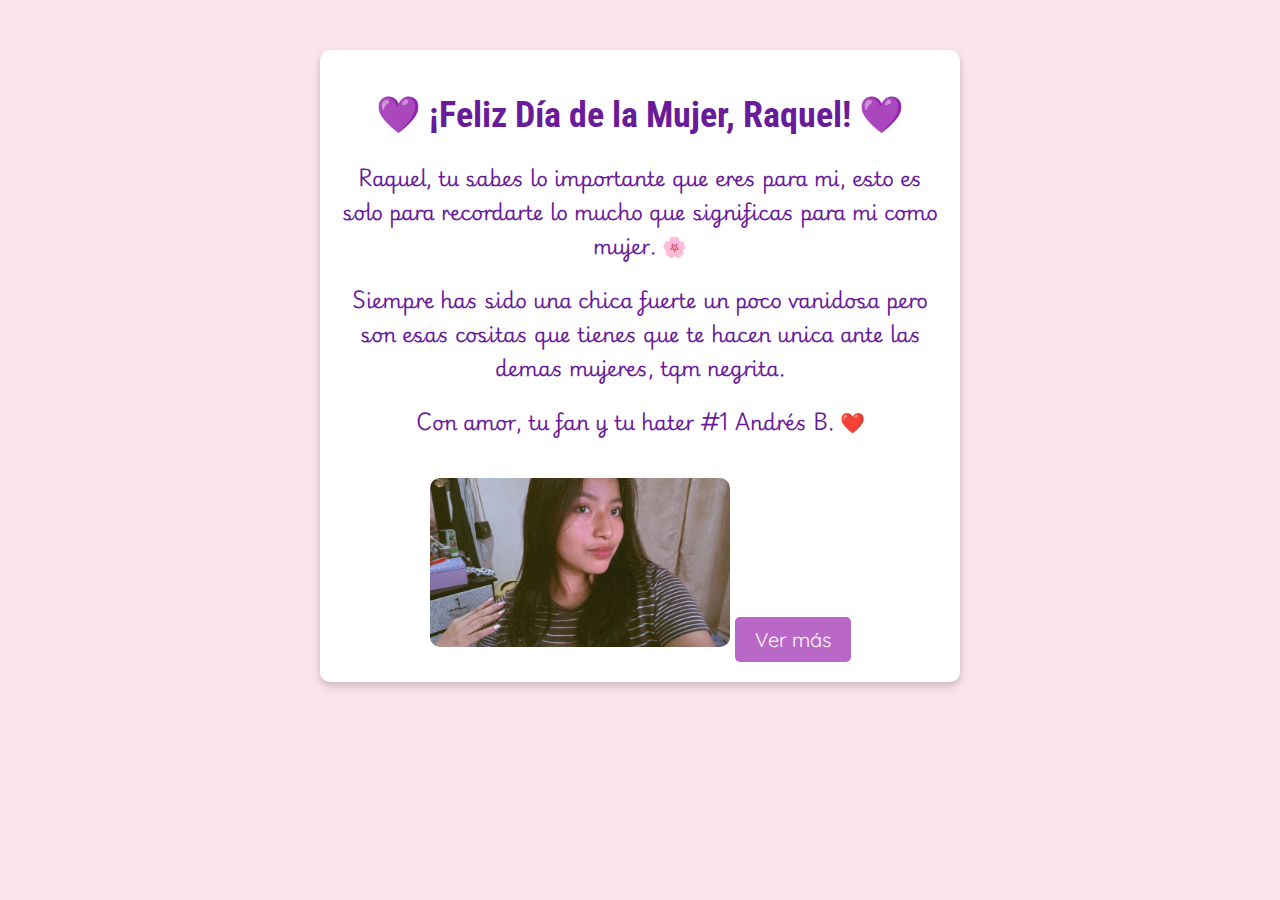
<file: index.html>
<!DOCTYPE html>
<html lang="es">
<head>
    <meta charset="UTF-8">
    <meta name="viewport" content="width=device-width, initial-scale=1.0">
    <title>Feliz Día de la Mujer</title>
    <link rel="stylesheet" href="style.css">
</head>
<body>
    <div class="container">
        <h1>💜 ¡Feliz Día de la Mujer, Raquel! 💜</h1>
        <p>Raquel, tu sabes lo importante que eres para mi, esto es solo  para recordarte lo mucho que significas para mi como mujer. 🌸</p>
        <p>Siempre has sido una chica fuerte un poco vanidosa pero son esas cositas que tienes que te hacen unica ante las demas mujeres, tqm negrita.</p>
        <p>Con amor, tu fan y tu hater #1 Andrés B. ❤️</p>
        <img src="images/1.jpg" alt="Mujer fuerte">
        <button onclick="nextPage('page1.html')">Ver más</button>
    </div>
    <script src="script.js"></script>
</body>
</html>
</file>
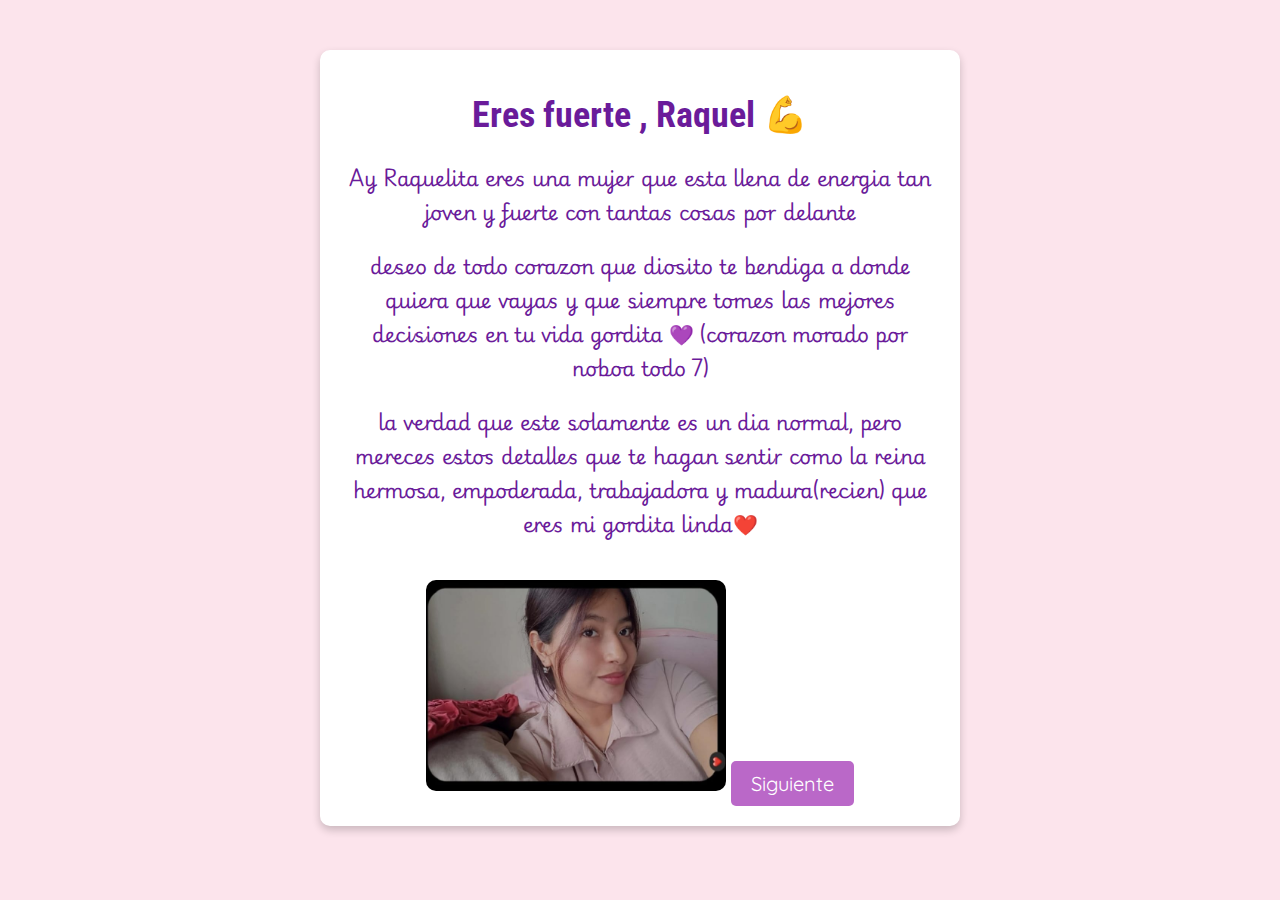
<file: page1.html>
<!DOCTYPE html>
<html lang="es">
<head>
    <meta charset="UTF-8">
    <meta name="viewport" content="width=device-width, initial-scale=1.0">
    <title>Eres Fuerte</title>
    <link rel="stylesheet" href="style.css">
</head>
<body>
    <div class="container">
        <h1> Eres fuerte , Raquel 💪</h1>
        <p>Ay Raquelita eres una mujer que esta llena de energia tan joven y fuerte con tantas cosas por delante</p>
        <p>deseo de todo corazon que diosito te bendiga a donde quiera que vayas y que siempre tomes las mejores decisiones en tu vida gordita 💜 (corazon morado por noboa todo 7)</p>
        <p>la verdad que este solamente es un dia normal, pero mereces estos detalles que te hagan sentir como la reina hermosa, empoderada, trabajadora y madura(recien) que eres mi gordita linda❤️</p>
        <img src="images/3.jpeg" alt="Fuerza">
        <button onclick="nextPage('page2.html')">Siguiente</button>
    </div>
    <script src="script.js"></script>
</body>
</html>
</file>
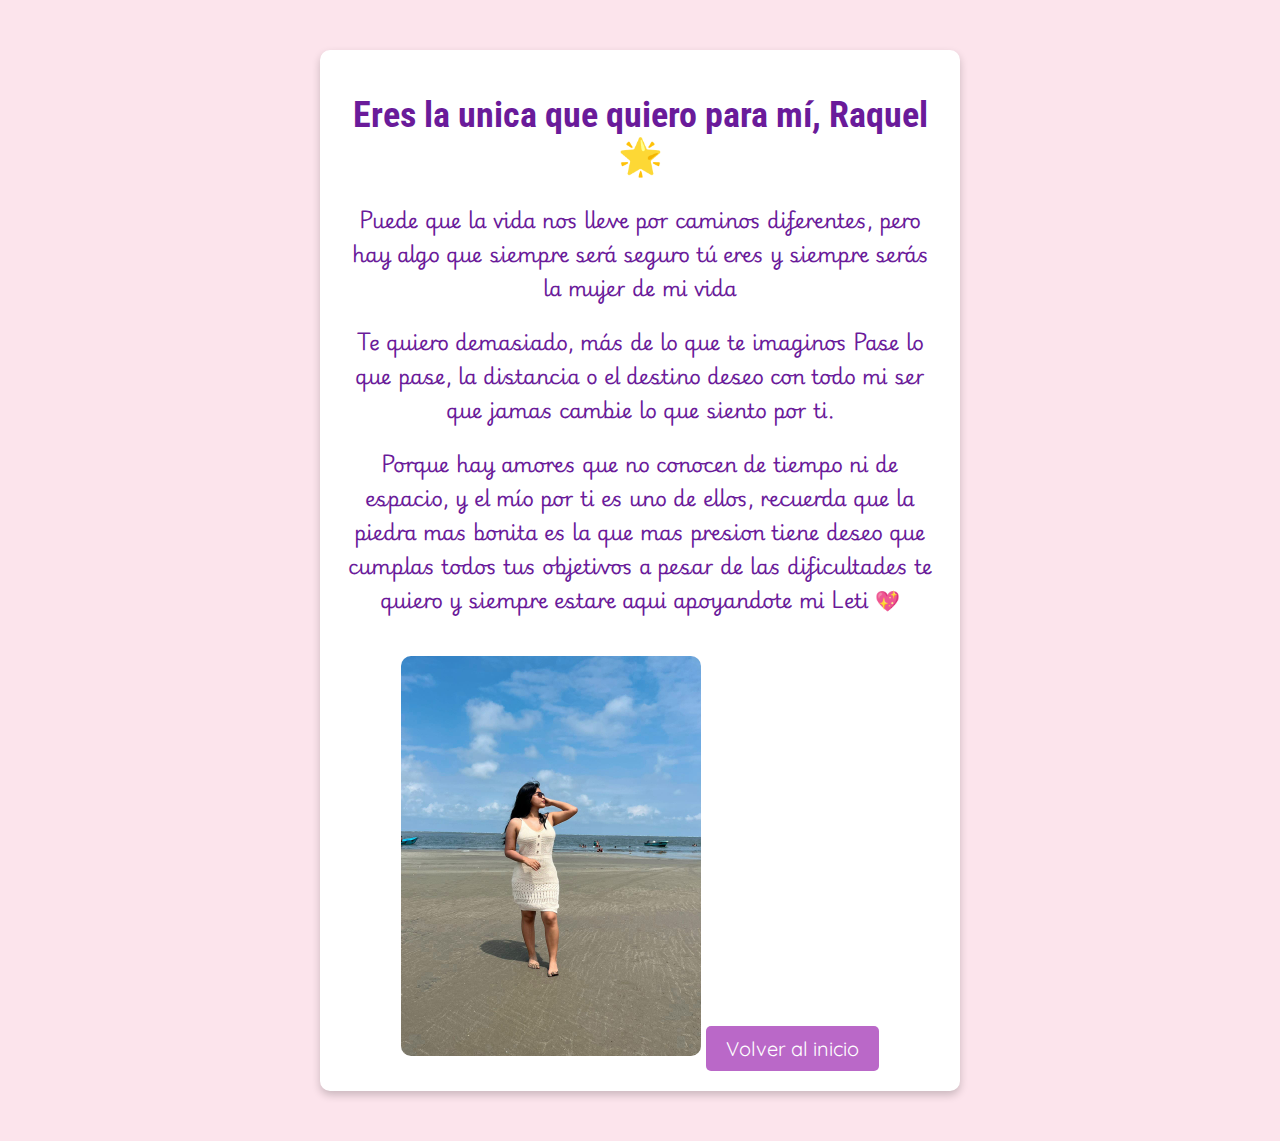
<file: page2.html>
<!DOCTYPE html>
<html lang="es">
<head>
    <meta charset="UTF-8">
    <meta name="viewport" content="width=device-width, initial-scale=1.0">
    <title>Eres Especial</title>
    <link rel="stylesheet" href="style.css">
</head>
<body>
    <div class="container">
        <h1> Eres la unica que quiero para mí, Raquel 🌟</h1>
        <p>Puede que la vida nos lleve por caminos diferentes, pero hay algo que siempre será seguro tú eres y siempre serás la mujer de mi vida</p>
        <p>Te quiero demasiado, más de lo que te imaginos Pase lo que pase, la distancia o el destino deseo con todo mi ser que jamas cambie lo que siento por ti.</p>
        <p>Porque hay amores que no conocen de tiempo ni de espacio, y el mío por ti es uno de ellos, recuerda que la piedra mas bonita es la que mas presion tiene deseo que cumplas todos tus objetivos a pesar de las dificultades te quiero y siempre estare aqui apoyandote mi Leti 💖</p>
        <img src="images/2.jpeg" alt="Única">
        <button onclick="nextPage('index.html')">Volver al inicio</button>
    </div>
    <script src="script.js"></script>
</body>
</html>
</file>
<file: style.css>
@import url('https://fonts.googleapis.com/css2?family=Playwrite+IT+Moderna:wght@100..400&family=Quicksand:wght@300..700&family=Roboto+Condensed:ital,wght@0,100..900;1,100..900&display=swap');

body {
    font-family: 'Quicksand', sans-serif;
    text-align: center;
    background-color: #fce4ec;
    color: #6a1b9a;
    margin: 0;
    padding: 0;
    font-size: 20px; /* Tamaño de letra general */
}

.container {
    max-width: 600px;
    margin: 50px auto;
    background: white;
    padding: 20px;
    border-radius: 10px;
    box-shadow: 0 4px 8px rgba(0, 0, 0, 0.2);
}

h1 {
    font-family: 'Roboto Condensed', sans-serif;
    font-size: 1.8em;
}

p {
    font-family: 'Playwrite IT Moderna', sans-serif;
    font-size: 20px;
}

img {
    width: 80%;
    max-width: 300px;
    margin-top: 20px;
    border-radius: 10px;
}

button {
    background-color: #ba68c8;
    color: white;
    border: none;
    padding: 10px 20px;
    font-size: 20px;
    border-radius: 5px;
    cursor: pointer;
    margin-top: 20px;
    transition: background 0.3s;
    font-family: 'Quicksand', sans-serif;
}

button:hover {
    background-color: #8e24aa;
}
</file>
